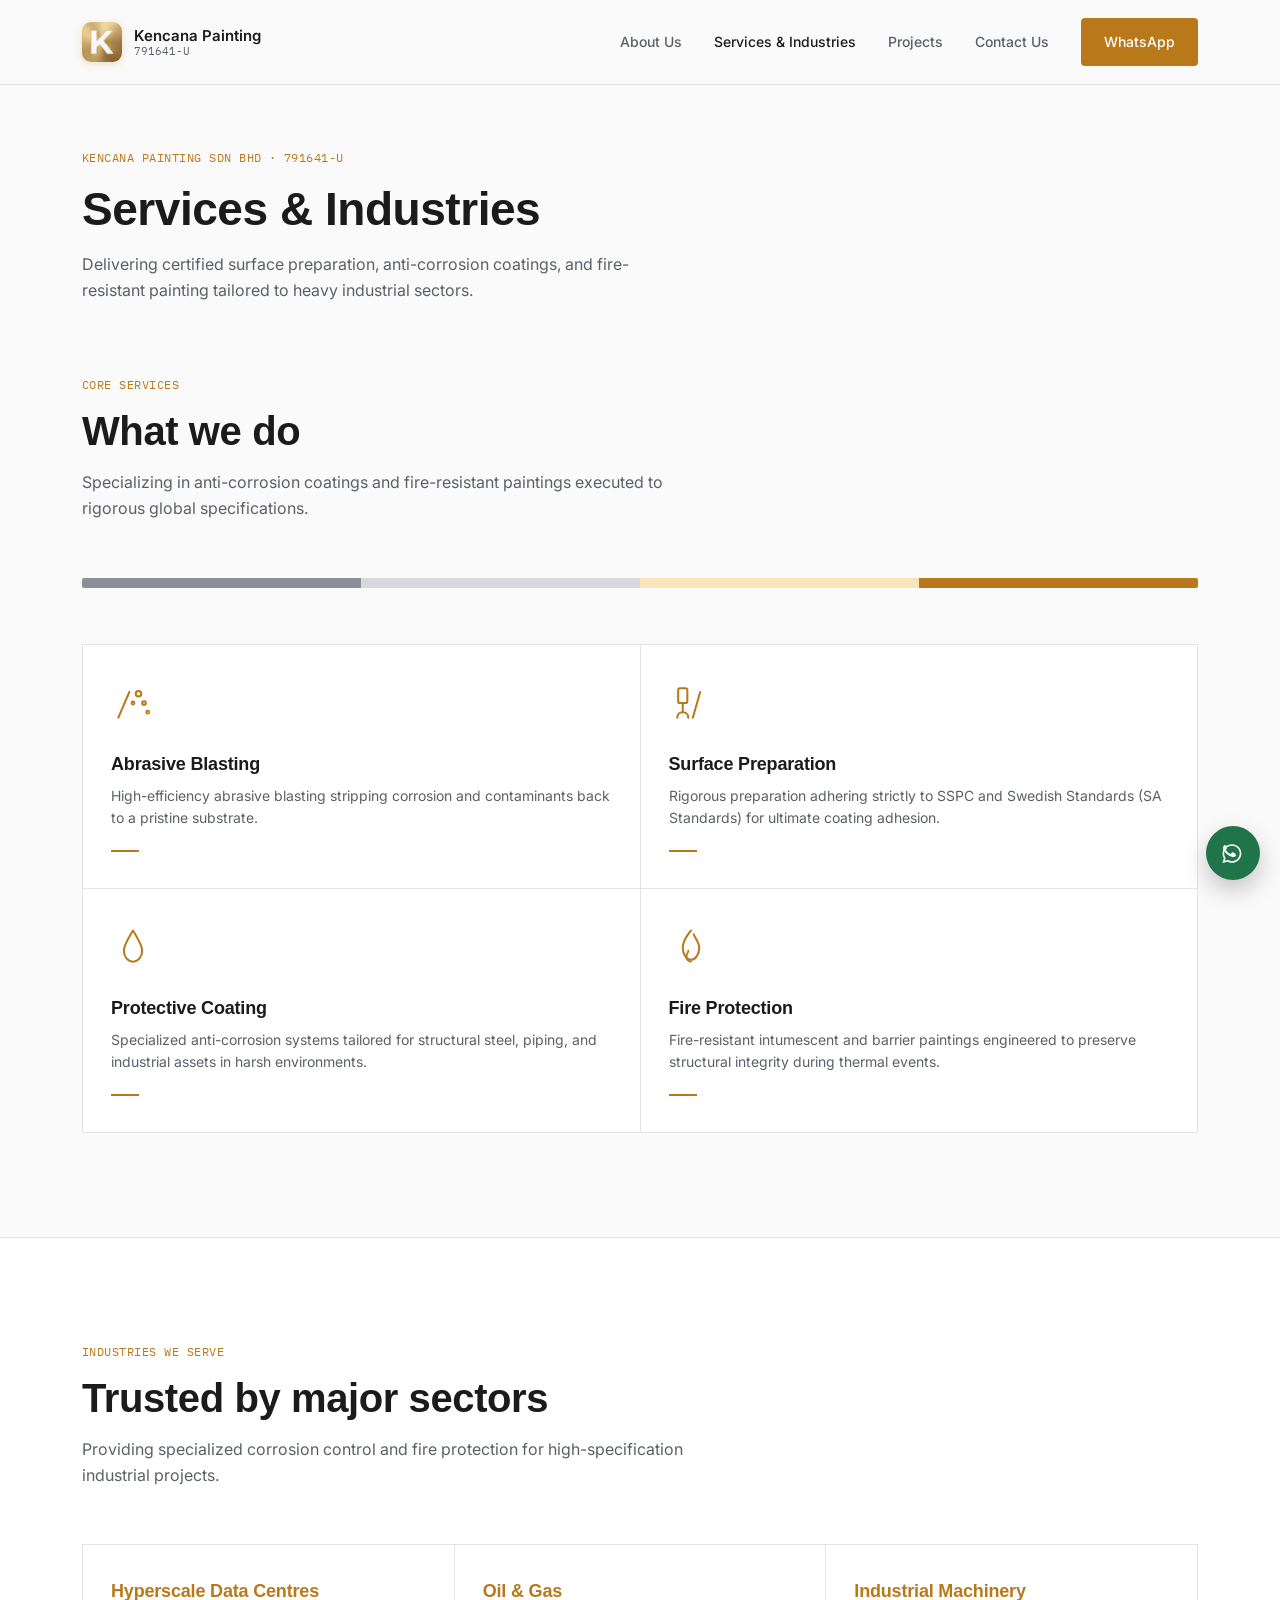
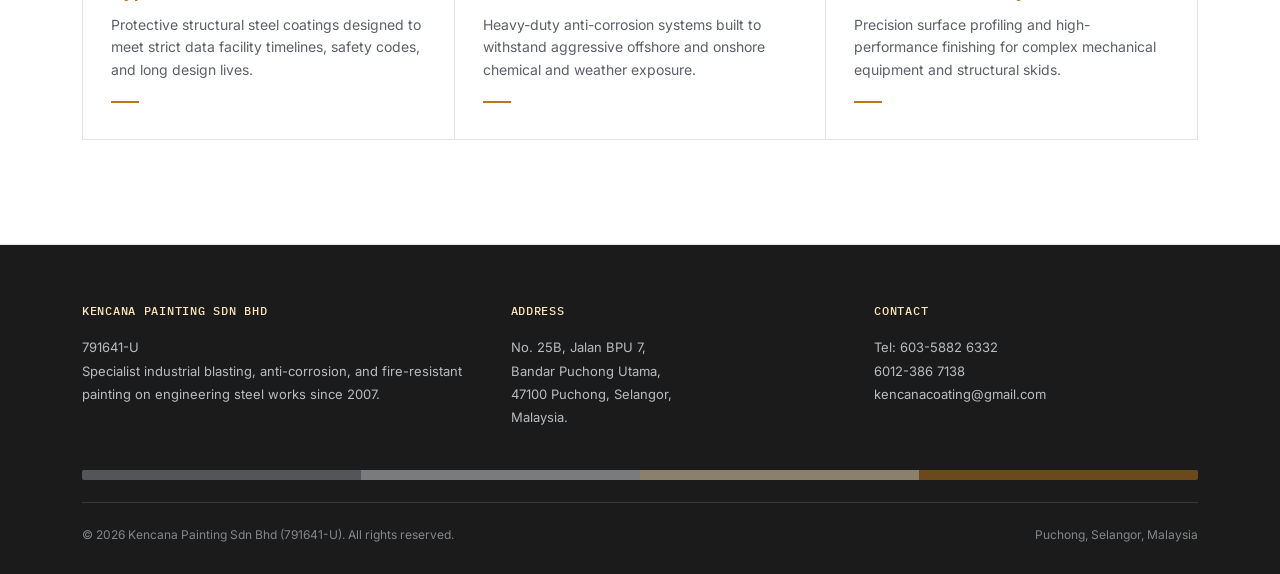
<file: services.html>
<!DOCTYPE html>
<html lang="en">
<head>
<meta charset="UTF-8">
<meta name="viewport" content="width=device-width, initial-scale=1.0">
<title>Services & Industries | Kencana Painting Sdn Bhd</title>
<link rel="icon" type="image/jpeg" href="Kencana_Painting_Logo.jpeg">

<meta name="description" content="Explore Kencana Painting's core services — abrasive blasting, surface preparation, protective coating, and fire protection across hyperscale data centres, oil & gas, and industrial machinery.">
<link rel="preconnect" href="https://fonts.googleapis.com">
<link rel="preconnect" href="https://fonts.gstatic.com" crossorigin>
<link href="https://fonts.googleapis.com/css2?family=Archivo+Expanded:wght@600;700&family=Inter:wght@400;500;600&family=IBM+Plex+Mono:wght@500&display=swap" rel="stylesheet">
<link rel="stylesheet" href="styles.css">
</head>
<body>

<header>
  <div class="nav">
    <a href="index.html" class="brand">
      <div class="brand-mark">
        <img src="Kencana_Painting_Logo.jpeg" alt="Kencana Painting Logo">
      </div>
      <div class="brand-text">
        <strong>Kencana Painting</strong>
        <small>791641-U</small>
      </div>
    </a>
    <nav class="links" id="navLinks">
      <a href="index.html#about">About Us</a>
      <a href="services.html" class="active">Services &amp; Industries</a>
      <a href="projects.html">Projects</a>
      <a href="index.html#contact">Contact Us</a>
      <a class="btn btn-amber" href="https://wa.me/60123867138" target="_blank" rel="noopener">WhatsApp</a>
    </nav>
    <button class="nav-toggle" id="navToggle" aria-label="Toggle menu" aria-expanded="false">
      <span></span><span></span><span></span>
    </button>
  </div>
</header>

<main>

  <!-- ---------- PAGE HERO ---------- -->
  <section class="page-hero container">
    <div class="reg mono">Kencana Painting Sdn Bhd &middot; 791641-U</div>
    <h1>Services &amp; Industries</h1>
    <p>Delivering certified surface preparation, anti-corrosion coatings, and fire-resistant painting tailored to heavy industrial sectors.</p>
  </section>

  <!-- ---------- CORE SERVICES ---------- -->
  <section id="services" class="container" style="padding-top:24px;">
    <div class="section-head reveal">
      <span class="section-tag mono">Core Services</span>
      <h2>What we do</h2>
      <p>Specializing in anti-corrosion coatings and fire-resistant paintings executed to rigorous global specifications.</p>
    </div>
    <div class="layer-bar divider reveal">
      <span class="l1"></span><span class="l2"></span><span class="l3"></span><span class="l4"></span>
    </div>

    <div class="service-grid reveal">
      <div class="service-card">
        <svg class="icon" viewBox="0 0 48 48" fill="none" xmlns="http://www.w3.org/2000/svg">
          <path d="M8 40L20 12" stroke="currentColor" stroke-width="2.2" stroke-linecap="round"/>
          <circle cx="30" cy="14" r="3" stroke="currentColor" stroke-width="2.2"/>
          <circle cx="36" cy="24" r="2" stroke="currentColor" stroke-width="2.2"/>
          <circle cx="24" cy="24" r="1.6" stroke="currentColor" stroke-width="2"/>
          <circle cx="40" cy="34" r="1.6" stroke="currentColor" stroke-width="2"/>
        </svg>
        <h3>Abrasive Blasting</h3>
        <p>High-efficiency abrasive blasting stripping corrosion and contaminants back to a pristine substrate.</p>
        <div class="under"></div>
      </div>

      <div class="service-card">
        <svg class="icon" viewBox="0 0 48 48" fill="none" xmlns="http://www.w3.org/2000/svg">
          <rect x="10" y="8" width="10" height="16" rx="2" stroke="currentColor" stroke-width="2.2"/>
          <path d="M15 24V34" stroke="currentColor" stroke-width="2.2" stroke-linecap="round"/>
          <path d="M9 40C9 36 12 34 15 34C18 34 21 36 21 40" stroke="currentColor" stroke-width="2.2" stroke-linecap="round"/>
          <path d="M26 40L34 12" stroke="currentColor" stroke-width="2.2" stroke-linecap="round"/>
        </svg>
        <h3>Surface Preparation</h3>
        <p>Rigorous preparation adhering strictly to SSPC and Swedish Standards (SA Standards) for ultimate coating adhesion.</p>
        <div class="under"></div>
      </div>

      <div class="service-card">
        <svg class="icon" viewBox="0 0 48 48" fill="none" xmlns="http://www.w3.org/2000/svg">
          <path d="M24 6C30 16 34 22 34 28C34 34.6 29.5 40 24 40C18.5 40 14 34.6 14 28C14 22 18 16 24 6Z" stroke="currentColor" stroke-width="2.2" stroke-linejoin="round"/>
        </svg>
        <h3>Protective Coating</h3>
        <p>Specialized anti-corrosion systems tailored for structural steel, piping, and industrial assets in harsh environments.</p>
        <div class="under"></div>
      </div>

      <div class="service-card">
        <svg class="icon" viewBox="0 0 48 48" fill="none" xmlns="http://www.w3.org/2000/svg">
          <path d="M24 6C24 6 15 16 15 25C15 32.2 19.5 38 24 38C28.5 38 33 32.2 33 25C33 19 28 14 27 10" stroke="currentColor" stroke-width="2.2" stroke-linecap="round" stroke-linejoin="round"/>
          <path d="M24 40C21 40 19 37.5 19 34.5C19 32 21 30 21 28" stroke="currentColor" stroke-width="2" stroke-linecap="round"/>
        </svg>
        <h3>Fire Protection</h3>
        <p>Fire-resistant intumescent and barrier paintings engineered to preserve structural integrity during thermal events.</p>
        <div class="under"></div>
      </div>
    </div>
  </section>

  <!-- ---------- TARGET CLIENTS / INDUSTRIES ---------- -->
  <section id="clients" class="clients-section">
    <div class="container">
      <div class="section-head reveal">
        <span class="section-tag mono">Industries We Serve</span>
        <h2>Trusted by major sectors</h2>
        <p>Providing specialized corrosion control and fire protection for high-specification industrial projects.</p>
      </div>
      <div class="service-grid clients-grid reveal">
        <div class="service-card client-card">
          <h3>Hyperscale Data Centres</h3>
          <p>Protective structural steel coatings designed to meet strict data facility timelines, safety codes, and long design lives.</p>
          <div class="under"></div>
        </div>
        <div class="service-card client-card">
          <h3>Oil &amp; Gas</h3>
          <p>Heavy-duty anti-corrosion systems built to withstand aggressive offshore and onshore chemical and weather exposure.</p>
          <div class="under"></div>
        </div>
        <div class="service-card client-card">
          <h3>Industrial Machinery</h3>
          <p>Precision surface profiling and high-performance finishing for complex mechanical equipment and structural skids.</p>
          <div class="under"></div>
        </div>
      </div>
    </div>
  </section>

</main>

<footer>
  <div class="container">
    <div class="footer-grid">
      <div>
        <h4>Kencana Painting Sdn Bhd</h4>
        <p>791641-U</p>
        <p>Specialist industrial blasting, anti-corrosion, and fire-resistant painting on engineering steel works since 2007.</p>
      </div>
      <div>
        <h4>Address</h4>
        <p>No. 25B, Jalan BPU 7,<br>Bandar Puchong Utama,<br>47100 Puchong, Selangor,<br>Malaysia.</p>
      </div>
      <div>
        <h4>Contact</h4>
        <p>Tel: 603-5882 6332<br>6012-386 7138</p>
        <p><a href="mailto:kencanacoating@gmail.com">kencanacoating@gmail.com</a></p>
      </div>
    </div>
    <div class="layer-bar" style="margin-bottom:22px; opacity:0.5;">
      <span class="l1"></span><span class="l2"></span><span class="l3"></span><span class="l4"></span>
    </div>
    <div class="footer-bottom">
      <span>&copy; <span id="year"></span> Kencana Painting Sdn Bhd (791641-U). All rights reserved.</span>
      <span>Puchong, Selangor, Malaysia</span>
    </div>
  </div>
</footer>

<a class="wa-float" href="https://wa.me/60123867138" target="_blank" rel="noopener" aria-label="Chat on WhatsApp">
  <svg viewBox="0 0 32 32" xmlns="http://www.w3.org/2000/svg">
    <path fill="white" d="M22.7 9.3C20.6 7.1 17.8 5.9 14.8 5.9C8.9 5.9 4.1 10.7 4.1 16.6C4.1 18.5 4.6 20.3 5.5 21.9L4 27.4L9.7 25.9C11.2 26.7 12.9 27.2 14.8 27.2C20.7 27.2 25.5 22.4 25.5 16.5C25.5 13.6 24.3 10.9 22.7 9.3ZM14.8 25.3C13.2 25.3 11.6 24.9 10.2 24.1L9.9 23.9L6.6 24.8L7.5 21.6L7.3 21.3C6.4 19.8 5.9 18.2 5.9 16.5C5.9 11.6 9.9 7.6 14.8 7.6C17.2 7.6 19.4 8.5 21.1 10.2C22.8 11.9 23.7 14.1 23.7 16.5C23.7 21.4 19.7 25.3 14.8 25.3Z"/>
    <path fill="white" d="M19.5 18.9C19.2 19.7 18 20.4 17.2 20.5C16.5 20.6 15.7 20.7 14.7 20.4C14.1 20.2 13.2 19.9 12.2 19.4C8.6 17.7 6.2 14.1 6 13.8C5.8 13.6 4.6 12 4.6 10.3C4.6 8.6 5.5 7.8 5.8 7.5C6.1 7.2 6.5 7.1 6.8 7.1C7 7.1 7.1 7.1 7.3 7.1C7.6 7.1 7.8 7.1 8 7.5C8.3 8.1 9 9.8 9.1 10C9.2 10.2 9.2 10.4 9.1 10.6C9 10.8 8.9 11 8.7 11.2C8.5 11.4 8.4 11.6 8.2 11.8C8 12 7.8 12.2 8 12.6C8.2 13 8.9 14.2 10 15.1C11.4 16.3 12.5 16.7 12.9 16.9C13.3 17.1 13.5 17.1 13.7 16.8C13.9 16.6 14.6 15.8 14.8 15.4C15 15.1 15.3 15.1 15.6 15.2C15.9 15.3 17.6 16.1 18 16.3C18.3 16.4 18.6 16.5 18.7 16.7C18.8 16.9 18.8 17.7 19.5 18.9Z"/>
  </svg>
</a>

<script src="script.js"></script>
</body>
</html>
</file>
<file: styles.css>
/* ===================================================================
   Kencana Painting — Shared Stylesheet
   Palette: Amber (coating) over Steel/Grey (metal) on White
   =================================================================== */

:root{
  --white:#FFFFFF;
  --bg:#FAFAFA;
  --ink:#1B1B1B;
  --ink-soft:#5C6066;

  --amber:#E8A33D;
  --amber-deep:#B9791B;
  --amber-pale:#FBE4BB;

  --steel:#8B9096;
  --steel-light:#D7DADD;
  --steel-pale:#EDEFF0;

  --line:#E2E4E6;
  --shadow: 0 8px 30px rgba(20,20,20,0.07);
}

*{box-sizing:border-box; margin:0; padding:0;}
html{scroll-behavior:smooth; overflow-x:hidden;}
body{
  font-family:'Inter', sans-serif;
  color:var(--ink);
  background:var(--bg);
  line-height:1.6;
  -webkit-font-smoothing:antialiased;
  overflow-x:hidden;
  width:100%;
}
h1,h2,h3{
  font-family:'Archivo Expanded', sans-serif;
  font-weight:700;
  letter-spacing:-0.01em;
  line-height:1.15;
  overflow-wrap:break-word;
}
.mono{
  font-family:'IBM Plex Mono', monospace;
  letter-spacing:0.04em;
  text-transform:uppercase;
}
a{color:inherit; text-decoration:none;}
img{max-width:100%; display:block;}

/* ---------- Layout & Spacing (Protected left/right padding) ---------- */
.container{
  max-width:1180px;
  margin-left:auto;
  margin-right:auto;
  padding-left:24px;
  padding-right:24px;
}
@media(min-width:768px){
  .container{
    padding-left:32px;
    padding-right:32px;
  }
}

/* Use padding-top and padding-bottom only so left/right container padding is never overwritten */
section{
  padding-top:104px;
  padding-bottom:104px;
}
@media(max-width:720px){
  section{
    padding-top:64px;
    padding-bottom:64px;
  }
}

/* ---------- Coating-over-steel motif (signature element) ---------- */
.layer-bar{display:flex; width:100%; height:10px; border-radius:2px; overflow:hidden;}
.layer-bar span{flex:1;}
.layer-bar .l1{background:var(--steel);}
.layer-bar .l2{background:var(--steel-light);}
.layer-bar .l3{background:var(--amber-pale);}
.layer-bar .l4{background:var(--amber-deep);}

.section-tag{font-size:12px; color:var(--amber-deep); margin-bottom:14px; display:block;}
.section-head{max-width:640px; margin-bottom:56px;}
@media(max-width:720px){ .section-head{margin-bottom:36px;} }
.section-head h2{font-size:clamp(24px,3.4vw,40px); margin-bottom:16px;}
.section-head p{color:var(--ink-soft); font-size:16px;}
.divider{margin:0 0 56px 0;}
@media(max-width:720px){ .divider{margin:0 0 36px 0;} }

/* ---------- Header ---------- */
header{
  position:fixed; top:0; left:0; right:0; z-index:100;
  background:rgba(250,250,250,0.96);
  border-bottom:1px solid var(--line);
}
.nav{
  display:flex; align-items:center; justify-content:space-between;
  padding:16px 24px; max-width:1180px; margin:0 auto;
}
@media(min-width:768px){
  .nav{padding:18px 32px;}
}
.brand{display:flex; align-items:center; gap:12px; z-index:102;}
.brand-mark{
  width:40px; height:40px; border-radius:9px;
  display:flex; align-items:center; justify-content:center;
  flex-shrink:0;
  overflow:hidden;
  box-shadow: 0 2px 8px rgba(181,141,55,0.25);
}
.brand-mark img{
  height:194%;
  width:auto;
  max-width:none;
  display:block;
}
.brand-text{line-height:1.2;}
.brand-text strong{display:block; font-size:15px; font-weight:600;}
.brand-text small{display:block; font-size:11px; color:var(--ink-soft); font-family:'IBM Plex Mono',monospace;}

nav.links{display:flex; gap:32px; align-items:center;}
nav.links a{font-size:14px; font-weight:500; color:var(--ink-soft); transition:color .2s;}
nav.links a:hover, nav.links a:focus-visible{color:var(--amber-deep);}
nav.links a.active{color:var(--ink);}

/* Keep WhatsApp button text white across all pages and states */
nav.links a.btn-amber,
nav.links a.btn-amber:hover,
nav.links a.btn-amber:focus-visible{
  color:var(--white);
}

.btn{
  display:inline-flex; align-items:center; justify-content:center; gap:8px;
  padding:12px 22px; border-radius:4px; font-size:14px; font-weight:600;
  transition:transform .15s ease, background .2s ease, color .2s ease;
  border:1px solid transparent;
  text-align:center;
}
.btn-amber{background:var(--amber-deep); color:var(--white);}
.btn-amber:hover{background:var(--ink); color:var(--white);}
.btn-outline{border-color:var(--ink); color:var(--ink);}
.btn-outline:hover{background:var(--ink); color:var(--white);}
.btn:focus-visible{outline:2px solid var(--amber-deep); outline-offset:2px;}

.nav-toggle{display:none; flex-direction:column; gap:5px; background:none; border:0; cursor:pointer; padding:8px; z-index:102;}
.nav-toggle span{width:22px; height:2px; background:var(--ink); transition:all .3s ease;}

@media(max-width:860px){
  nav.links{
    position:fixed;
    top:0; left:0; right:0;
    height:100vh;
    height:100dvh;
    background:var(--bg);
    flex-direction:column;
    justify-content:center;
    align-items:center;
    padding:80px 24px 40px;
    transform:translateX(100%);
    transition:transform .3s ease-in-out;
    gap:24px;
    z-index:101;
    overflow-y:auto;
  }
  nav.links.open{
    transform:translateX(0);
  }
  nav.links a{
    font-size:18px;
  }
  nav.links .btn{
    width:100%;
    max-width:280px;
    margin-top:8px;
  }
  .nav-toggle{display:flex;}

  .nav-toggle[aria-expanded="true"] span:nth-child(1){
    transform:translateY(7px) rotate(45deg);
  }
  .nav-toggle[aria-expanded="true"] span:nth-child(2){
    opacity:0;
  }
  .nav-toggle[aria-expanded="true"] span:nth-child(3){
    transform:translateY(-7px) rotate(-45deg);
  }
}

/* ---------- Hero ---------- */
.hero{
  padding-top:168px;
  padding-bottom:100px;
  display:grid; grid-template-columns:1.1fr 0.9fr; gap:64px; align-items:center;
}
@media(max-width:900px){
  .hero{
    grid-template-columns:1fr;
    padding-top:120px;
    padding-bottom:60px;
    gap:40px;
  }
}
.hero .reg{font-size:12px; color:var(--amber-deep); margin-bottom:16px;}
.hero h1{font-size:clamp(28px,5vw,58px); margin-bottom:20px;}
.hero h1 em{font-style:normal; color:var(--amber-deep);}
.hero p.lead{font-size:16px; color:var(--ink-soft); max-width:520px; margin-bottom:30px;}
.hero .cta-row{display:flex; gap:14px; flex-wrap:wrap;}
@media(max-width:480px){
  .hero .cta-row .btn{
    flex:1 1 100%;
  }
}

.hero-graphic{
  background:var(--white); border:1px solid var(--line); border-radius:10px;
  padding:28px; box-shadow:var(--shadow);
}
@media(max-width:480px){
  .hero-graphic{padding:20px;}
}
.hero-graphic .cutaway{
  display:flex; flex-direction:column-reverse; height:220px; border-radius:6px; overflow:hidden; margin-bottom:18px;
}
.cutaway .band{position:relative; display:flex; align-items:center; padding:0 16px;}
.cutaway .band span{
  font-family:'IBM Plex Mono',monospace; font-size:10px; color:rgba(27,27,27,0.55);
  text-transform:uppercase; letter-spacing:0.06em;
}
.cutaway .substrate{height:34%; background:var(--steel);}
.cutaway .primer{height:20%; background:var(--steel-light);}
.cutaway .inter{height:20%; background:var(--amber-pale);}
.cutaway .top{height:26%; background:var(--amber-deep);}
.cutaway .top span{color:rgba(255,255,255,0.9);}
.hero-graphic .caption{font-size:13px; color:var(--ink-soft);}

/* ---------- Intro / About ---------- */
.about-grid{display:grid; grid-template-columns:1.15fr 0.85fr; gap:64px; align-items:start;}
@media(max-width:860px){ .about-grid{grid-template-columns:1fr; gap:40px;} }
.about-grid h2{font-size:clamp(24px,3vw,34px); margin-bottom:20px;}
.about-grid p{color:var(--ink-soft); font-size:16px; margin-bottom:18px;}

.mission-box{
  margin-top:28px;
  padding:24px;
  background:var(--white);
  border:1px solid var(--line);
  border-radius:8px;
}
.mission-box h3{font-size:16px; margin-bottom:8px; color:var(--amber-deep);}
.mission-box p{font-size:14px; color:var(--ink-soft); margin-bottom:16px;}
.mission-box p:last-child{margin-bottom:0;}

.stat-row{display:grid; grid-template-columns:1fr; gap:24px;}
@media(min-width:560px) and (max-width:860px){
  .stat-row{grid-template-columns:repeat(3,1fr);}
}
.stat{border-top:2px solid var(--amber-deep); padding-top:14px;}
.stat strong{display:block; font-family:'Archivo Expanded',sans-serif; font-size:clamp(26px,3vw,34px);}
.stat span{font-size:13px; color:var(--ink-soft);}

/* ---------- Clients & Services ---------- */
.clients-section{
  background:var(--white);
  border-top:1px solid var(--line);
  border-bottom:1px solid var(--line);
}
.service-grid{
  display:grid;
  grid-template-columns:repeat(2,1fr);
  gap:1px;
  background:var(--line);
  border:1px solid var(--line);
}
.clients-grid{
  grid-template-columns:repeat(3,1fr);
}
@media(max-width:860px){
  .service-grid,
  .clients-grid{
    grid-template-columns:repeat(2,1fr);
  }
}
@media(max-width:600px){
  .service-grid,
  .clients-grid{
    grid-template-columns:1fr;
  }
}
.service-card{background:var(--white); padding:36px 28px; transition:background .2s ease;}
@media(max-width:480px){ .service-card{padding:28px 22px;} }
.service-card:hover{background:#FFFBF3;}
.service-card .icon{width:44px; height:44px; margin-bottom:22px; color:var(--amber-deep);}
.service-card h3{font-size:18px; margin-bottom:10px; font-family:'Archivo Expanded',sans-serif;}
.service-card p{font-size:14px; color:var(--ink-soft);}
.service-card .under{
  height:2px; width:28px; background:var(--amber-deep); margin-top:20px;
  transition:width .25s ease;
}
.service-card:hover .under{width:56px;}
.client-card h3{color:var(--amber-deep); margin-bottom:12px;}

/* ---------- Projects (preview + full grid) ---------- */
.project-head-row{
  display:flex;
  justify-content:space-between;
  align-items:flex-end;
  flex-wrap:wrap;
  gap:20px;
  max-width:none;
}
.project-grid{display:grid; grid-template-columns:repeat(3,1fr); gap:24px;}
@media(max-width:900px){ .project-grid{grid-template-columns:repeat(2,1fr);} }
@media(max-width:600px){ .project-grid{grid-template-columns:1fr;} }
.project-card{border:1px solid var(--line); border-radius:8px; overflow:hidden; background:var(--white);}
.project-photo{
  aspect-ratio:4/3; background:
    repeating-linear-gradient(45deg, var(--steel-pale), var(--steel-pale) 10px, #E4E7E8 10px, #E4E7E8 20px);
  display:flex; align-items:center; justify-content:center; text-align:center; padding:20px;
}
.project-photo span{
  font-size:11px; color:var(--ink-soft); font-family:'IBM Plex Mono',monospace;
  text-transform:uppercase; letter-spacing:0.04em; max-width:180px;
}
.project-info{padding:20px 22px;}
.project-info .tag{font-size:11px; color:var(--amber-deep); display:block; margin-bottom:6px;}
.project-info h3{font-size:16px; margin-bottom:6px; font-family:'Archivo Expanded',sans-serif;}
.project-info p{font-size:13px; color:var(--ink-soft);}

/* Filter bar (projects.html) */
.filter-bar{display:flex; gap:10px; flex-wrap:wrap; margin-bottom:32px;}
.filter-btn{
  padding:9px 18px; border-radius:20px; border:1px solid var(--line);
  background:var(--white); font-size:13px; font-weight:500; color:var(--ink-soft);
  cursor:pointer; transition:all .2s ease;
}
.filter-btn:hover{border-color:var(--amber-deep); color:var(--ink);}
.filter-btn.active{background:var(--ink); color:var(--white); border-color:var(--ink);}
.project-count{font-size:13px; color:var(--ink-soft); margin-bottom:24px;}
.project-card[hidden]{display:none;}

/* ---------- Contact ---------- */
.contact-grid{display:grid; grid-template-columns:1fr 1fr; gap:48px; align-items:start;}
@media(max-width:860px){ .contact-grid{grid-template-columns:1fr; gap:32px;} }
.contact-card{background:var(--white); border:1px solid var(--line); border-radius:10px; padding:36px; box-shadow:var(--shadow);}
@media(max-width:480px){ .contact-card{padding:24px 20px;} }
.contact-row{display:flex; gap:14px; margin-bottom:22px; align-items:flex-start;}
.contact-row .ic{width:20px; height:20px; color:var(--amber-deep); flex-shrink:0; margin-top:2px;}
.contact-row strong{display:block; font-size:14px; margin-bottom:2px;}
.contact-row span, .contact-row a{font-size:14px; color:var(--ink-soft); word-break:break-word;}
.map-wrap{border:1px solid var(--line); border-radius:10px; overflow:hidden; box-shadow:var(--shadow);}
.map-wrap iframe{width:100%; height:100%; min-height:340px; border:0; display:block;}

/* ---------- Page header (for projects.html & services.html) ---------- */
.page-hero{
  padding-top:148px;
  padding-bottom:48px;
}
@media(max-width:720px){
  .page-hero{
    padding-top:116px;
    padding-bottom:36px;
  }
}
.page-hero .reg{font-size:12px; color:var(--amber-deep); margin-bottom:16px;}
.page-hero h1{font-size:clamp(26px,4.2vw,46px); margin-bottom:16px;}
.page-hero p{color:var(--ink-soft); font-size:16px; max-width:600px;}

/* ---------- Footer ---------- */
footer{background:var(--ink); color:#EDEDED; padding-top:56px; padding-bottom:30px;}
.footer-grid{display:grid; grid-template-columns:1.2fr 1fr 1fr; gap:40px; margin-bottom:40px;}
@media(max-width:720px){ .footer-grid{grid-template-columns:1fr; gap:28px;} }
footer h4{font-size:12px; text-transform:uppercase; letter-spacing:0.06em; color:var(--amber-pale); margin-bottom:16px; font-family:'IBM Plex Mono',monospace; font-weight:500;}
footer p, footer a{font-size:13px; color:#B9BCBF; line-height:1.8;}
footer a:hover{color:var(--amber-pale);}
.footer-bottom{border-top:1px solid rgba(255,255,255,0.12); padding-top:22px; font-size:12px; color:#83878A; display:flex; justify-content:space-between; flex-wrap:wrap; gap:10px;}

/* ---------- WhatsApp floating button ---------- */
.wa-float{
  position:fixed; bottom:20px; right:20px; z-index:90;
  width:54px; height:54px; border-radius:50%;
  background:#20744A; display:flex; align-items:center; justify-content:center;
  box-shadow:0 10px 24px rgba(0,0,0,0.22);
  transition:transform .2s ease;
}
.wa-float:hover{transform:scale(1.06);}
.wa-float svg{width:28px; height:28px;}

.reveal{opacity:0; transform:translateY(16px); transition:opacity .6s ease, transform .6s ease;}
.reveal.in{opacity:1; transform:translateY(0);}
@media (prefers-reduced-motion: reduce){
  .reveal{opacity:1; transform:none; transition:none;}
  html{scroll-behavior:auto;}
}
</file>
